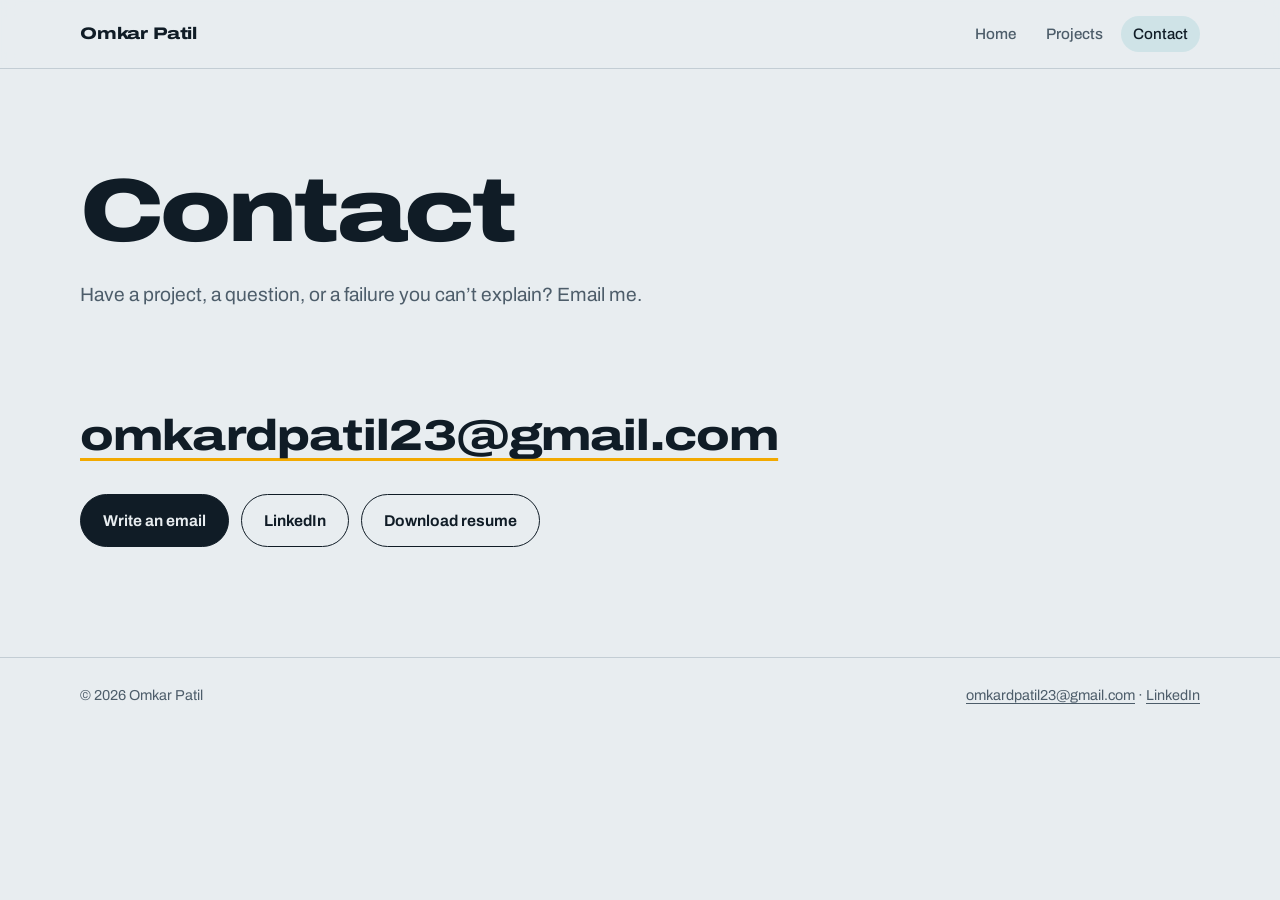
<file: contact.html>
<!doctype html>
<html lang="en">
<head>
  <meta charset="utf-8">
  <meta name="viewport" content="width=device-width, initial-scale=1">
  <meta name="description" content="Contact Omkar Patil.">
  <title>Contact | Omkar Patil</title>
  <link rel="preconnect" href="https://fonts.googleapis.com">
  <link rel="preconnect" href="https://fonts.gstatic.com" crossorigin>
  <link rel="stylesheet" href="https://fonts.googleapis.com/css2?family=Archivo:wdth,wght@62..125,100..900&display=swap">
  <link rel="stylesheet" href="style.css">
</head>
<body>
  <header class="site-header">
    <div class="wrap">
      <a class="brand" href="index.html">Omkar Patil</a>
      <nav aria-label="Main navigation">
        <a href="index.html">Home</a>
        <a href="projects.html">Projects</a>
        <a href="contact.html" aria-current="page">Contact</a>
      </nav>
    </div>
  </header>

  <main>
    <div class="wrap page-head">
      <h1>Contact</h1>
      <p>Have a project, a question, or a failure you can’t explain? Email me.</p>
    </div>
    <div class="wrap contact-block" style="padding-bottom:110px">
      <a class="mail" href="mailto:omkardpatil23@gmail.com">omkardpatil23@gmail.com</a>
      <div class="actions">
        <a class="button solid" href="mailto:omkardpatil23@gmail.com">Write an email</a>
        <a class="button ghost" href="https://www.linkedin.com/in/omkarpatil23/" target="_blank" rel="noopener">LinkedIn</a>
        <a class="button ghost" href="assets/Omkar_Patil_Resume.pdf">Download resume</a>
      </div>
    </div>
  </main>

  <footer>
    <div class="wrap">
      <span>© <span id="year">2026</span> Omkar Patil</span>
      <span><a href="mailto:omkardpatil23@gmail.com">omkardpatil23@gmail.com</a> · <a href="https://www.linkedin.com/in/omkarpatil23/" target="_blank" rel="noopener">LinkedIn</a></span>
    </div>
  </footer>
  <script>document.getElementById("year").textContent = new Date().getFullYear();</script>
  <script src="site.js" defer></script>
</body>
</html>
</file>
<file: style.css>
:root {
  --paper: #e8edf0;
  --panel: #f6f8f9;
  --ink: #101c26;
  --steel: #4d5d6a;
  --line: #c3cdd4;
  --teal: #0d5c6b;
  --teal-soft: #cfe3e7;
  --amber: #f2a900;
  --on-ink: #e8edf0;
  --on-ink-muted: #9fb0bc;
  --wrap: 1120px;
}
* { box-sizing: border-box; }
html { scroll-behavior: smooth; scroll-padding-top: 80px; }
body {
  margin: 0;
  background: var(--paper);
  color: var(--ink);
  font-family: "Archivo", ui-sans-serif, system-ui, -apple-system, "Segoe UI", Roboto, sans-serif;
  font-size: 1.0625rem;
  line-height: 1.6;
  -webkit-font-smoothing: antialiased;
}
a { color: inherit; }
img { max-width: 100%; display: block; }
:focus-visible { outline: 3px solid var(--teal); outline-offset: 3px; border-radius: 3px; }
.wrap { width: min(var(--wrap), calc(100% - 48px)); margin: 0 auto; }

/* header */
.site-header {
  position: sticky; top: 0; z-index: 20;
  background: rgba(232,237,240,.92);
  backdrop-filter: blur(8px);
  border-bottom: 1px solid var(--line);
}
.site-header .wrap { display: flex; justify-content: space-between; align-items: center; gap: 24px; padding: 16px 0; }
.brand { font-stretch: 125%; font-weight: 800; font-size: 1.05rem; letter-spacing: -.01em; text-decoration: none; }
nav { display: flex; gap: 6px; }
nav a { padding: 6px 12px; border-radius: 999px; text-decoration: none; color: var(--steel); font-size: .95rem; font-weight: 500; }
nav a:hover { color: var(--ink); background: rgba(16,28,38,.06); }
nav a[aria-current="page"] { color: var(--ink); background: var(--teal-soft); }

/* type */
h1, h2, h3 { font-stretch: 125%; line-height: 1.04; margin: 0; letter-spacing: -.02em; }
h1 { font-weight: 850; font-size: clamp(2.9rem, 9.5vw, 7.6rem); letter-spacing: -.04em; }
h2 { font-weight: 800; font-size: clamp(1.5rem, 3vw, 2.1rem); }
h3 { font-weight: 750; font-size: 1.25rem; line-height: 1.2; letter-spacing: -.01em; }
p { margin: 0 0 1em; max-width: 62ch; }
.muted { color: var(--steel); }

/* buttons */
.actions { display: flex; flex-wrap: wrap; gap: 12px; margin-top: 32px; }
.button {
  display: inline-flex; align-items: center; padding: 13px 22px; border-radius: 999px;
  font-weight: 650; font-size: .98rem; text-decoration: none;
  border: 1.5px solid var(--ink);
  transition: background .2s, color .2s;
}
.button.solid { background: var(--ink); color: var(--paper); }
.button.solid:hover { background: var(--teal); border-color: var(--teal); }
.button.ghost:hover { background: var(--ink); color: var(--paper); }

/* hero */
.hero { padding: clamp(56px, 11vw, 120px) 0 0; }
.hero .role { font-size: clamp(1.25rem, 2.8vw, 1.9rem); font-weight: 500; max-width: 34ch; margin: 26px 0 0; line-height: 1.3; }

/* sections */
.band { padding: clamp(56px, 9vw, 104px) 0; border-top: 1px solid var(--line); }
.band.first { border-top: 0; }
.split { display: grid; grid-template-columns: minmax(180px, 280px) 1fr; gap: clamp(24px, 5vw, 72px); }
.split > header h2 { position: sticky; top: 96px; }

/* about with photo */
.about { display: grid; grid-template-columns: minmax(240px, 360px) 1fr; gap: clamp(28px, 6vw, 88px); align-items: start; }
.photo { position: sticky; top: 96px; margin: 0; }
.photo .frame {
  aspect-ratio: 4 / 5; border-radius: 4px; overflow: hidden;
  background: var(--teal-soft);
  border: 1.5px solid var(--ink);
  box-shadow: 10px 10px 0 var(--teal);
  position: relative;
}
.photo img { width: 100%; height: 100%; object-fit: cover; }
.photo .missing {
  position: absolute; inset: 0; display: none; align-items: center; justify-content: center; text-align: center;
  padding: 24px; color: var(--teal); font-weight: 600; font-size: .95rem;
}
.photo.no-photo .missing { display: flex; }
.photo.no-photo img { display: none; }
.photo figcaption { margin-top: 26px; font-size: .88rem; color: var(--steel); }
.about h2 { margin-bottom: 22px; font-size: clamp(1.7rem, 3.6vw, 2.6rem); max-width: 18ch; }
.facts { margin: 34px 0 0; border-top: 1px solid var(--ink); }
.facts div { display: grid; grid-template-columns: 130px 1fr; gap: 16px; padding: 14px 0; border-bottom: 1px solid var(--line); }
.facts dt { font-weight: 650; }
.facts dd { margin: 0; color: var(--steel); }

/* work */
.job h3 { margin-bottom: 4px; }
.job .meta { color: var(--steel); margin-bottom: 22px; }
.ticks { list-style: none; margin: 0; padding: 0; }
.ticks li { position: relative; padding: 12px 0 12px 26px; border-bottom: 1px solid var(--line); max-width: 68ch; }
.ticks li::before { content: ""; position: absolute; left: 2px; top: 1.2em; width: 9px; height: 9px; background: var(--teal); border-radius: 50%; }
.ticks li:first-child { border-top: 1px solid var(--line); }

/* achievements */
.dark { background: var(--ink); color: var(--on-ink); border-top: 0; }
.dark .muted, .dark .ledger .src { color: var(--on-ink-muted); }
.ledger { list-style: none; margin: 0; padding: 0; }
.ledger li { display: grid; grid-template-columns: minmax(150px, 230px) 1fr; gap: 12px 32px; padding: 20px 0; border-top: 1px solid rgba(232,237,240,.18); }
.ledger li:last-child { border-bottom: 1px solid rgba(232,237,240,.18); }
.ledger .src { font-size: .95rem; padding-top: 3px; }
.ledger strong { display: block; font-size: 1.15rem; font-weight: 650; line-height: 1.35; margin-bottom: 4px; }
.ledger p { margin: 0; color: var(--on-ink-muted); }
.ledger-group { margin: 0 0 14px; font-stretch: 125%; font-weight: 750; font-size: 1.05rem; color: var(--amber); }
.ledger-group:not(:first-child) { margin-top: 56px; }

/* project rows */
.projects { display: flex; flex-direction: column; }
.project { display: grid; grid-template-columns: minmax(150px, 230px) 1fr; gap: 12px 32px; padding: 34px 0; border-top: 1px solid var(--ink); }
.project .where { color: var(--steel); font-size: .95rem; padding-top: 4px; }
.project h3 { margin-bottom: 12px; font-size: clamp(1.3rem, 2.4vw, 1.7rem); }
.project p { max-width: 64ch; }
.project .ticks li:first-child { border-top: 0; }
.project .ticks li { padding: 8px 0 8px 26px; border-bottom: 0; }
.project .ticks li::before { top: 1.1em; }
.tags { display: flex; flex-wrap: wrap; gap: 8px; list-style: none; padding: 0; margin: 14px 0 0; }
.tags li { padding: 4px 12px; border: 1px solid var(--line); background: var(--panel); border-radius: 999px; font-size: .85rem; color: var(--steel); }
.group-title { margin: 72px 0 0; }
.group-title:first-of-type { margin-top: 0; }
.group-title + .projects { margin-top: 22px; }
.group-title { padding-bottom: 0; }
.highlight { border-top-width: 4px; }
.page-head { padding: clamp(48px, 8vw, 96px) 0 clamp(32px, 5vw, 56px); }
.page-head h1 { font-size: clamp(2.6rem, 8vw, 5.6rem); }
.page-head p { margin-top: 22px; font-size: 1.2rem; color: var(--steel); }
.more { margin-top: 30px; }

/* contact */
.mail { display: inline-block; font-stretch: 125%; font-weight: 800; letter-spacing: -.02em; font-size: clamp(1.25rem, 4.4vw, 2.7rem); text-decoration-thickness: 3px; text-underline-offset: 8px; text-decoration-color: var(--amber); overflow-wrap: anywhere; line-height: 1.2; }
.mail:hover { text-decoration-color: var(--teal); }
.contact-block { padding: 24px 0 0; }

/* footer */
footer { border-top: 1px solid var(--line); padding: 26px 0 40px; color: var(--steel); font-size: .9rem; }
footer .wrap { display: flex; justify-content: space-between; flex-wrap: wrap; gap: 8px 24px; }
footer a { text-underline-offset: 3px; }

@media (max-width: 820px) {
  .split, .about { grid-template-columns: 1fr; }
  .split > header h2, .photo { position: static; }
  .photo { max-width: 340px; }
  .photo .frame { box-shadow: 8px 8px 0 var(--teal); }
  .project, .ledger li { grid-template-columns: 1fr; }
  .facts div { grid-template-columns: 1fr; gap: 2px; }
}
@media (max-width: 520px) {
  .wrap { width: calc(100% - 36px); }
  .site-header .wrap { flex-direction: column; align-items: flex-start; gap: 8px; padding: 12px 0; }
  nav { margin-left: -12px; }
}
@media (prefers-reduced-motion: reduce) {
  html { scroll-behavior: auto; }
  .gallery-grid figcaption { transition: none; }
}

/* logos and project images */
.logos { display: flex; flex-wrap: wrap; align-items: center; gap: 10px 16px; margin-bottom: 12px; }
.logos:empty { display: none; }
.logos img { height: 38px; width: auto; max-width: 150px; object-fit: contain; mix-blend-mode: multiply; }
.shot { margin: 0 0 20px; }
.shot:empty { display: none; }
.shot img { width: 100%; max-height: 360px; object-fit: cover; border: 1.5px solid var(--ink); border-radius: 4px; background: var(--panel); }
.job > .logos { margin-bottom: 18px; }
.job > .logos img { height: 42px; }
.dark .mail { color: var(--on-ink); }

/* extracurricular gallery */
.gallery-title { margin-bottom: 32px; }
.gallery-grid { columns: 3 260px; column-gap: 14px; }
.gallery-grid figure {
  position: relative; margin: 0 0 14px; overflow: hidden; break-inside: avoid;
  border: 1.5px solid var(--ink); border-radius: 4px; background: var(--panel);
}
.gallery-grid img { width: 100%; height: auto; display: block; }
.gallery-grid figcaption {
  position: absolute; left: 0; right: 0; bottom: 0; padding: 10px 14px;
  background: var(--ink); color: var(--on-ink); font-size: .9rem; line-height: 1.35;
  opacity: 0; transform: translateY(100%); transition: transform .22s ease, opacity .22s ease;
  pointer-events: none;
}
.gallery-grid figure:hover figcaption,
.gallery-grid figure:focus-visible figcaption,
.gallery-grid figure.open figcaption { opacity: 1; transform: none; }
@media (max-width: 520px) { .gallery-grid { columns: 2; column-gap: 10px; } .gallery-grid figure { margin-bottom: 10px; } }
</file>
